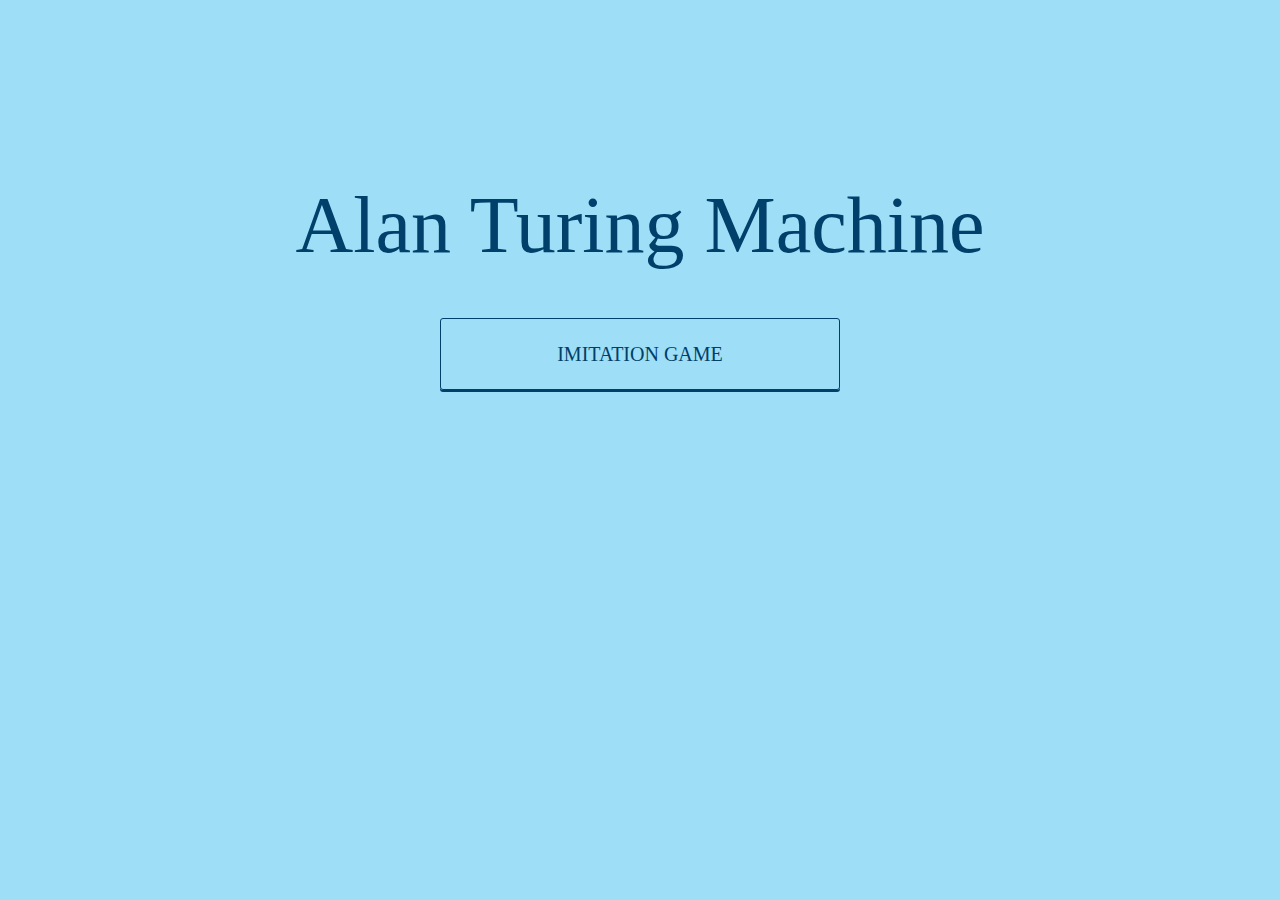
<file: index.html>
<!DOCTYPE html>
<html>
<head>
<link rel="stylesheet" type="text/css" href="css/pure.min.css">
<link rel="stylesheet" type="text/css" href="css/base.css">
<link rel="stylesheet" href="css/application.css">
  <title>Automata</title>
</head>

<body>
  <main class="home">
    <h1>Alan Turing Machine</h1>
    <a href="turing.html">Imitation Game</a>
  </main>
</body>
</html>
</file>
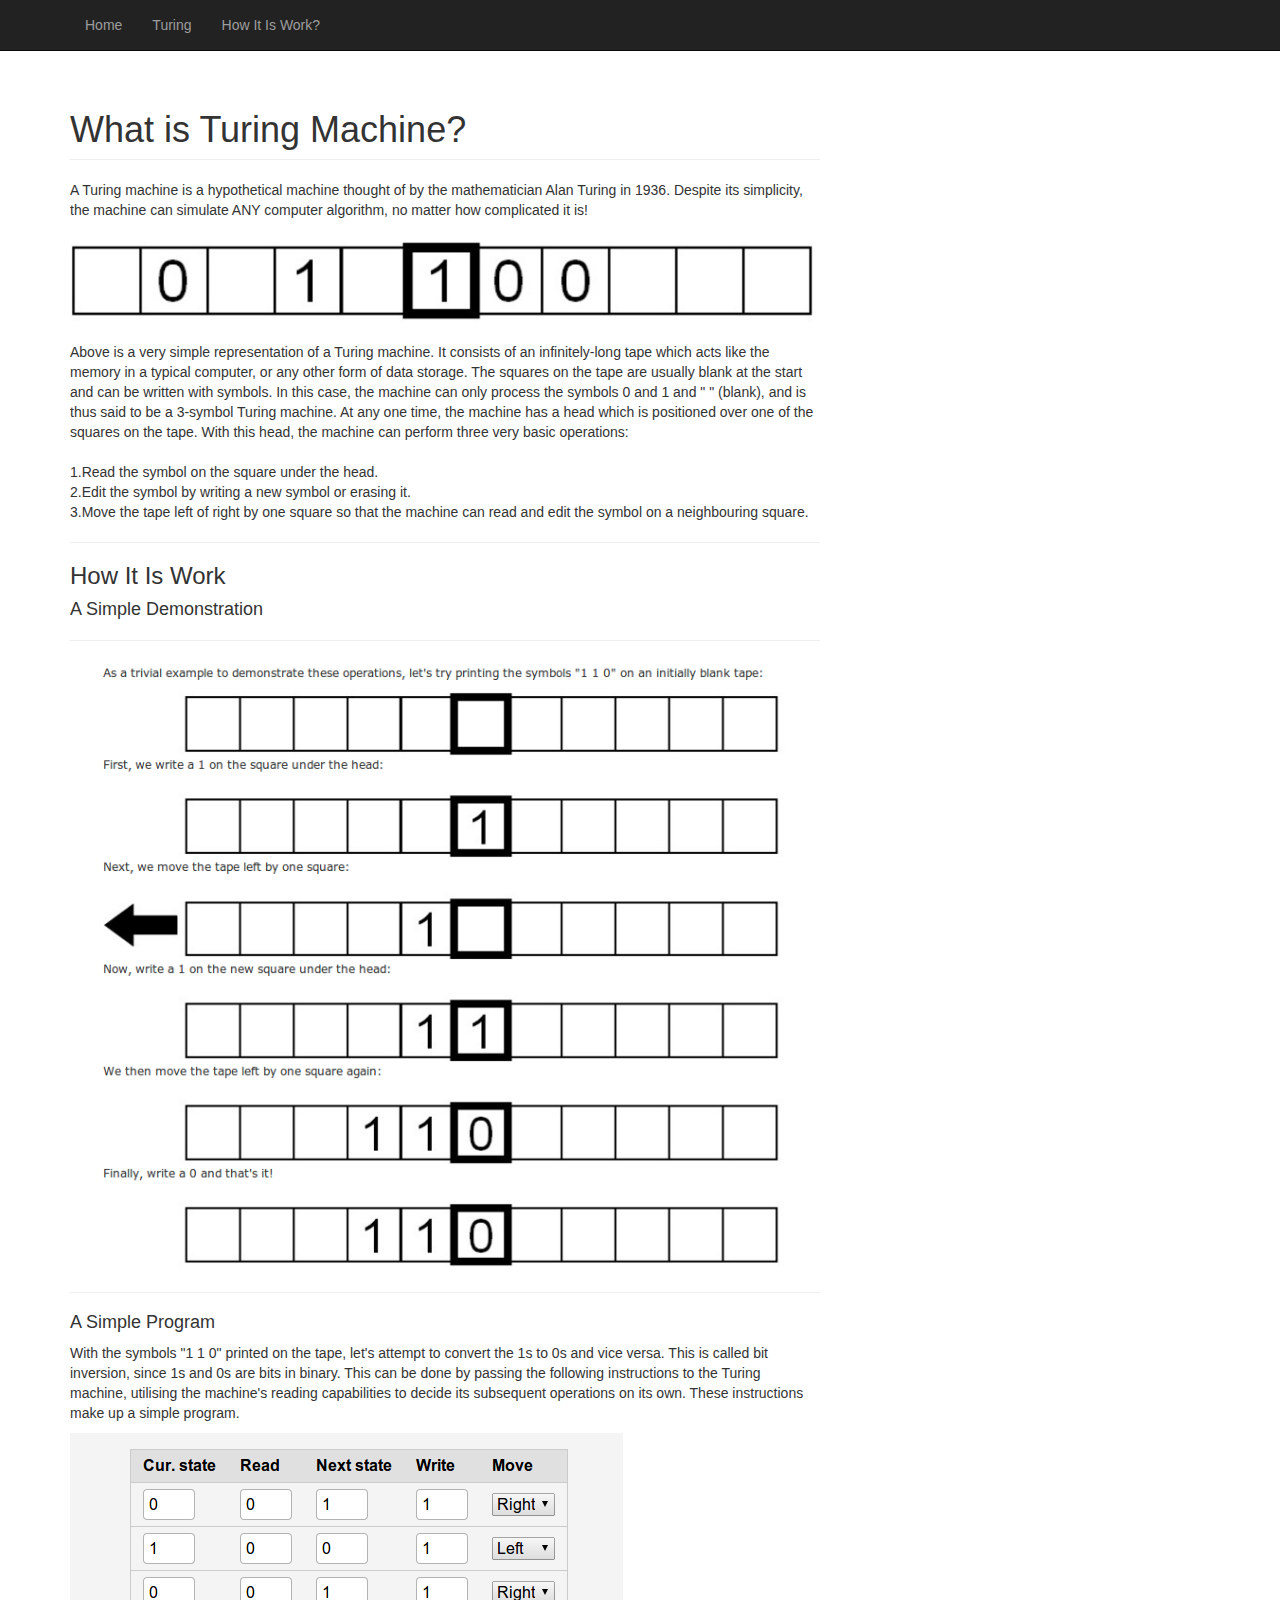
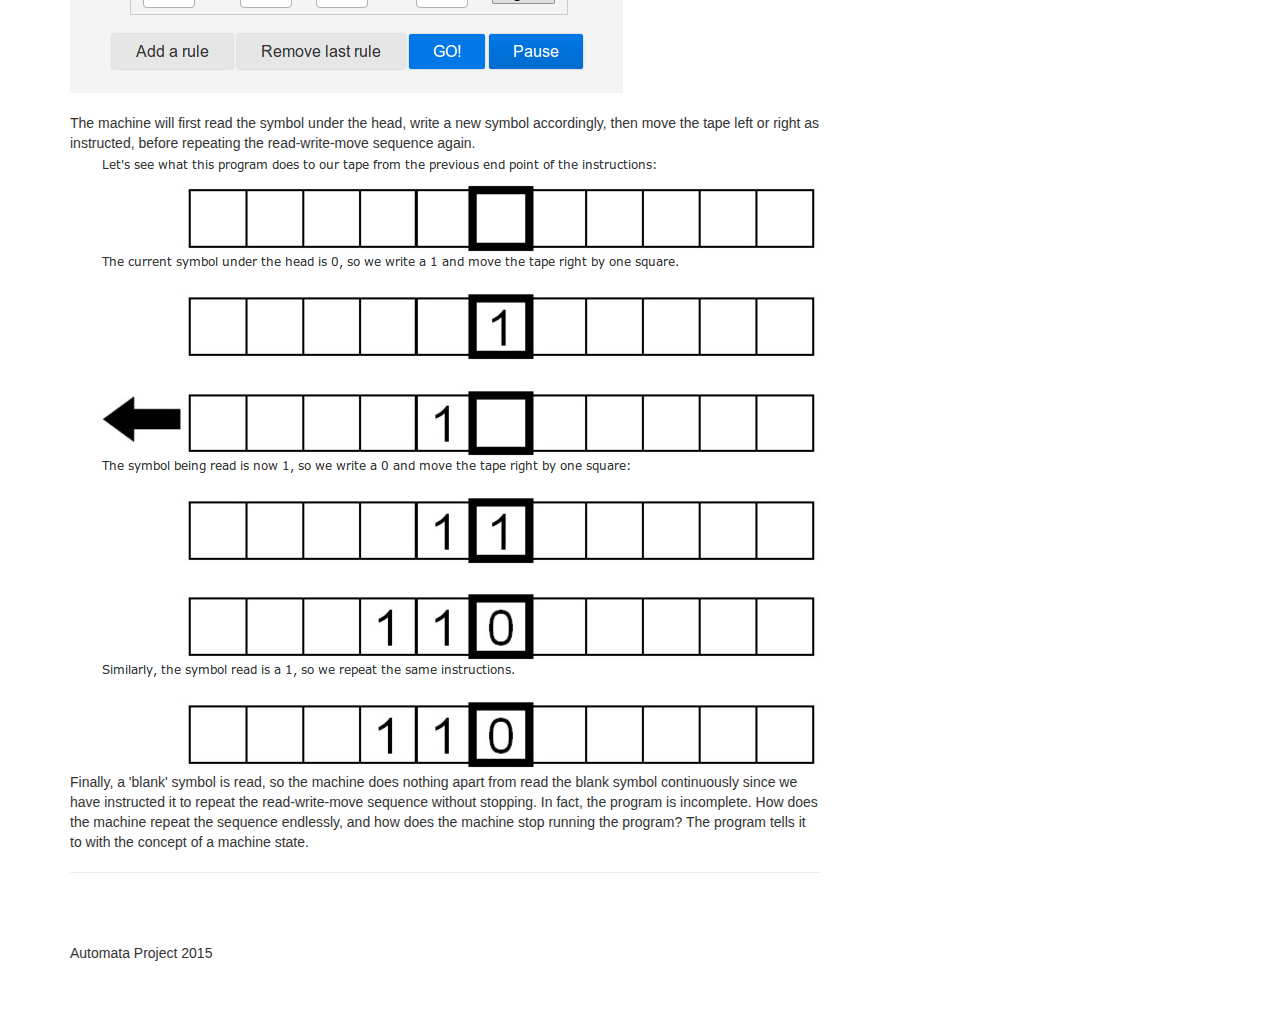
<file: document.html>
<!DOCTYPE html>
<html lang="en">
<head>
    <meta charset="utf-8">
    <meta http-equiv="X-UA-Compatible" content="IE=edge">
    <meta name="viewport" content="width=device-width, initial-scale=1">
    <meta name="description" content="">
    <meta name="author" content="">
    <title>Turing Machine</title>
    <link href="css/bootstrap.min.css" rel="stylesheet">
    <link href="css/blog-home.css" rel="stylesheet">
</head>

<body>

    <!-- Navigation -->
    <nav class="navbar navbar-inverse navbar-fixed-top" role="navigation">
        <div class="container">
            <!-- Collect the nav links, forms, and other content for toggling -->
            <div class="collapse navbar-collapse" id="bs-example-navbar-collapse-1">
                <ul class="nav navbar-nav">
                    <li>
                        <a href="index.html">Home</a>
                    </li>
                    <li>
                        <a href="turing.html">Turing</a>
                    </li>
                    <li>
                        <a href="document">How It Is Work?</a>
                    </li>
                </ul>
            </div>
        </div>
    </nav>
    <div class="container">

        <div class="row">

            <!-- Blog Entries Column -->
            <div class="col-md-8">

                <h1 class="page-header">
                 What is Turing Machine?
                </h1>
                <p>A Turing machine is a hypothetical machine thought of by the mathematician Alan Turing in 1936. Despite its simplicity, the machine can simulate ANY computer algorithm, no matter how complicated it is!
                    <br>
                    <br>
                    <img class="img-responsive" src="img/a1.png" alt=""><br>
                Above is a very simple representation of a Turing machine. It consists of an infinitely-long tape which acts like the memory in a typical computer, or any other form of data storage. The squares on the tape are usually blank at the start and can be written with symbols. In this case, the machine can only process the symbols 0 and 1 and " " (blank), and is thus said to be a 3-symbol Turing machine.

At any one time, the machine has a head which is positioned over one of the squares on the tape. With this head, the machine can perform three very basic operations:
<br>
<br>
1.Read the symbol on the square under the head.
<br>
2.Edit the symbol by writing a new symbol or erasing it.
<br>
3.Move the tape left of right by one square so that the machine can read and edit the symbol on a neighbouring square.</p>
                <hr>
                <h3>How It Is Work</h3>
                <h4>A Simple Demonstration<h4> 
                <hr>
                <img class="img-responsive" src="img/a2.png" alt="">
    
                <hr>
                <h4>A Simple Program </h4>
                    <p>With the symbols "1 1 0" printed on the tape, let's attempt to convert the 1s to 0s and vice versa. This is called bit inversion, since 1s and 0s are bits in binary. This can be done by passing the following instructions to the Turing machine, utilising the machine's reading capabilities to decide its subsequent operations on its own. These instructions make up a simple program.</p>
                <img class="img-responsive" src="img/a3.png" alt="">
                <br>
                The machine will first read the symbol under the head, write a new symbol accordingly, then move the tape left or right as instructed, before repeating the read-write-move sequence again.
                <br>
                <img class="img-reponsive" src="img/a4.png">
                <br>
                <p>Finally, a 'blank' symbol is read, so the machine does nothing apart from read the blank symbol continuously since we have instructed it to repeat the read-write-move sequence without stopping.

In fact, the program is incomplete. How does the machine repeat the sequence endlessly, and how does the machine stop running the program? The program tells it to with the concept of a machine state.</p>
                <hr>
            </div>

        </div>
         <footer>
            <div class="row">
                <div class="col-lg-12">
                    <p>Automata Project 2015</p>
                </div>
                <!-- /.col-lg-12 -->
            </div>
            <!-- /.row -->
        </footer>

    </div>
    <script src="js/jquery.js"></script>
    <script src="js/bootstrap.min.js"></script>

</body>

</html>
</file>
<file: css/base.css>
body{
	background: #F4F4F5;
}
.notnav{
	width: 80%;
	margin: 0 auto;
}
nav{
	color: #BBB;
	background: #111;
	padding: 10px 5%;
}
nav a{
	color: inherit;
	text-decoration: inherit;
}
nav span{
	padding: 10px;
}
nav span:hover{
	color: #E4E4E4;
	padding-bottom: 6px;
	border-bottom: 5px #059 solid;
	background: #09C;
}
input[type=text]{
	border-radius: 4px;
	border: 1px #B3B3B3 solid;
	padding: 5px;
}
</file>
<file: css/application.css>
*, *:before, *:after {
  -webkit-box-sizing: border-box;
  -moz-box-sizing: border-box;
  -o-box-sizing: border-box;
  -ms-box-sizing: border-box;
  box-sizing: border-box;
}

html {
  font-size: 62.5%;
  height: 100%;
}

body {
  height: 100%;
  background-color: #9EDEF6;
  border-top: 1px solid transparent;
}

.hidden {
  display: none;
}

h1 {
  font: normal 8rem/1 "Chelsea Market", "ChelseaMarket";
  color: #00406A;
  text-align: center;
  padding-top: 130px;
}

h2 {
  font: normal 3rem/1 "Open Sans Light", "OpenSansLight";
  color: #00406A;
  text-align: center;
  padding-bottom: 50px;
}

a {
  display: block;
  width: 400px;
  margin: 15px auto 0 auto;
  font: normal 2rem/1 "Open Sans Light", "OpenSansLight";
  color: #00406A;
  text-align: center;
  text-decoration: none;
  text-transform: uppercase;
  border: 1px solid #00406A;
  border-radius: 3px;
  padding: 25px;
  outline: none;
  box-shadow: 0 2px 0 0 #00406A;
  position: relative;
}

a:hover, 
a:focus {
  color: #ffffff;
  border-color: #ffffff;
  box-shadow: 0 2px 0 0 #ffffff;
}

a:active {
  top: 2px;
  box-shadow: none;
}

.button {
  vertical-align: top;
  font: normal 1.4rem/1 "Open Sans Light", "OpenSansLight";
  color: #00406A;
  text-transform: uppercase;
  background-color: transparent;
  border: 1px solid #00406A;
  box-shadow: 0 2px 0 0 #00406A;
  padding: 8px 12px;
  margin: 0;
  cursor: pointer;
  outline: none;
  position: relative;
}

.button:hover,
.button:focus {
  color: #ffffff;
  border-color: #ffffff;
  box-shadow: 0 2px 0 0 #ffffff;
}

.button:active {
  top: 2px;
  box-shadow: none !important;
}

#logo {
  position: absolute;
  top: 10px;
  left: 15px;
  z-index: 12;
  width: auto;
  font: normal 3rem/1 "Chelsea Market", "ChelseaMarket";
  color: #00406A;
  text-transform: none;
  outline: none;
  padding: 0;
  margin: 0;
  border: none;
  box-shadow: none;
}



/** PARSE PAGE **/
#container {
  position: absolute;
  top: 0;
  left: 0;
  right: 0;
  bottom: 0;
}

form {
  width: 450px;
  margin: 220px auto 0 auto;
  padding: 30px;
  border: 1px solid #00406A;
  border-radius: 3px;
  box-shadow: 0 2px 0 0 #00406A;
  position: relative;
  z-index: 10;
}

form label {
  display: inline-block;
  font: normal 1.4rem/1 "Open Sans Light", "OpenSansLight";
  color: #00406A;
  text-transform: uppercase;
  margin-right: 5px;
}

form input[type="text"] {
  font: normal 1.6rem "Consolas", "ConsolasRegular";
  color: #333333;
  padding: 7px 7px 6px 7px;
  background-color: #BEE5EF;
  border: 1px solid #00406A;
  margin: 0;
  outline: none;
}

form input[type="text"]:focus {
  background-color: #ffffff;
}

form .field.inline {
  display: inline-block;
  width: 319px;
}

form .field.inline input[type="text"] {
  width: 244px;
}

form .field.block {
  margin-bottom: 5px;
}

form .field.block label {
  display: block;
  font-size: 2rem;
  margin-bottom: 10px;
}

form .field.block input[type="text"] {
  width: 100%;
  font-size: 1.8rem;
  padding: 7px;
}

form.invalid {
  border-color: #600000;
  box-shadow: 0 2px 0 0 #600000;
}

form.invalid label {
  color: #600000;
}

form.invalid input[type="text"] {
  border-color: #600000;
}

form.invalid input[type="submit"] {
  color: #600000;
  border-color: #600000;
  box-shadow: 0 2px 0 0 #600000;
}

#actions {
  position: absolute;
  top: 10px;
  right: 10px;
  z-index: 10;
}

#string-input {
  width: auto;
  border: none;
  box-shadow: none;
  margin-top: 5px;
  padding: 0;
}

#string-input input[type="text"] {
  width: 274px;
}

#mover {
  position: absolute;
  top: 0;
  left: 0;
  z-index: 11;
  width: 35px;
  height: 35px;
  border: 2px solid #014421;
  border-radius: 50%;
  -webkit-transition: all 300ms ease;
  -moz-transition: all 300ms ease;
  -o-transition: all 300ms ease;
  -ms-transition: all 300ms ease;
  transition: all 300ms ease;
}

#input {
  position: absolute;
  top: 100px;
  right: 30px;
  font: bold 2rem/1 "Chelsea Market", "ChelseaMarket";
  color: #00406A;
}

#input.accepted {
  color: #014421;
}

#input.rejected {
  color: #A80000;
}



/** CONSTRUCT PAGE **/
.construct #string-input input[type="text"] {
  width: 189px;
}

#arena {
  position: absolute;
  top: 0;
  left: 0;
  right: 0;
  bottom: 0;
}

#prompt-transition-symbol {
  position: absolute;
  top: 100px;
  left: 100px;
  z-index: 15;
  width: 50px;
  margin: 0;
  padding: 0;
  background-color: #00406A;
  border-radius: 0;
  box-shadow: none;
}

#prompt-transition-symbol:before {
  content: "";
  position: absolute;
  left: -6px;
  top: 9px;
  border-right: 6px solid #00406A;
  border-top: 5px solid transparent;
  border-bottom: 5px solid transparent;
}

#prompt-transition-symbol input[type="text"] {
  width: 100%;
  font-size: 1.2rem;
  text-align: center;
  padding: 5px;
}

#context-menu {
  position: absolute;
  top: 100px;
  left: 100px;
  z-index: 15;
  width: 86px;
  background-color: #00406A;
  -webkit-transform: translateX(-50%);
}

#context-menu:before {
  content: "";
  position: absolute;
  top: -5px;
  left: 50%;
  border-bottom: 6px solid #00406A;
  border-left: 5px solid transparent;
  border-right: 5px solid transparent;
  margin-left: -5px;
}

#context-menu a {
  display: block;
  width: 100%;
  font: normal 1rem/1 "Open Sans Light", "OpenSansLight";
  color: #ffffff;
  text-align: center;
  text-decoration: none;
  text-transform: uppercase;
  border: none;
  border-bottom: 1px solid #ffffff;
  border-radius: 0;
  padding: 5px 0;
  margin: 0 0 -1px 0;
  box-shadow: none;
}

#context-menu li:last-of-type a {
  border-bottom: none;
  margin: 0;
}

#context-menu a:hover, 
#context-menu a:focus {
  background-color: #ffffff;
  color: #00406A;
}

#context-menu a:active {
  top: 0;
}
</file>
<file: css/pure.min.css>
/*!
Pure v0.2.1
Copyright 2013 Yahoo! Inc. All rights reserved.
Licensed under the BSD License.
https://github.com/yui/pure/blob/master/LICENSE.md
*/
/*!
normalize.css v1.1.2 | MIT License | git.io/normalize
Copyright (c) Nicolas Gallagher and Jonathan Neal
*/
/*! normalize.css v1.1.2 | MIT License | git.io/normalize */article,aside,details,figcaption,figure,footer,header,hgroup,main,nav,section,summary{display:block}audio,canvas,video{display:inline-block;*display:inline;*zoom:1}audio:not([controls]){display:none;height:0}[hidden]{display:none}html{font-size:100%;-ms-text-size-adjust:100%;-webkit-text-size-adjust:100%}html,button,input,select,textarea{font-family:sans-serif}body{margin:0}a:focus{outline:thin dotted}a:active,a:hover{outline:0}h1{font-size:2em;margin:.67em 0}h2{font-size:1.5em;margin:.83em 0}h3{font-size:1.17em;margin:1em 0}h4{font-size:1em;margin:1.33em 0}h5{font-size:.83em;margin:1.67em 0}h6{font-size:.67em;margin:2.33em 0}abbr[title]{border-bottom:1px dotted}b,strong{font-weight:700}blockquote{margin:1em 40px}dfn{font-style:italic}hr{-moz-box-sizing:content-box;box-sizing:content-box;height:0}mark{background:#ff0;color:#000}p,pre{margin:1em 0}code,kbd,pre,samp{font-family:monospace,serif;_font-family:'courier new',monospace;font-size:1em}pre{white-space:pre;white-space:pre-wrap;word-wrap:break-word}q{quotes:none}q:before,q:after{content:'';content:none}small{font-size:80%}sub,sup{font-size:75%;line-height:0;position:relative;vertical-align:baseline}sup{top:-.5em}sub{bottom:-.25em}dl,menu,ol,ul{margin:1em 0}dd{margin:0 0 0 40px}menu,ol,ul{padding:0 0 0 40px}nav ul,nav ol{list-style:none;list-style-image:none}img{border:0;-ms-interpolation-mode:bicubic}svg:not(:root){overflow:hidden}figure{margin:0}form{margin:0}fieldset{border:1px solid silver;margin:0 2px;padding:.35em .625em .75em}legend{border:0;padding:0;white-space:normal;*margin-left:-7px}button,input,select,textarea{font-size:100%;margin:0;vertical-align:baseline;*vertical-align:middle}button,input{line-height:normal}button,select{text-transform:none}button,html input[type=button],input[type=reset],input[type=submit]{-webkit-appearance:button;cursor:pointer;*overflow:visible}button[disabled],html input[disabled]{cursor:default}input[type=checkbox],input[type=radio]{box-sizing:border-box;padding:0;*height:13px;*width:13px}input[type=search]{-webkit-appearance:textfield;-moz-box-sizing:content-box;-webkit-box-sizing:content-box;box-sizing:content-box}input[type=search]::-webkit-search-cancel-button,input[type=search]::-webkit-search-decoration{-webkit-appearance:none}button::-moz-focus-inner,input::-moz-focus-inner{border:0;padding:0}textarea{overflow:auto;vertical-align:top}table{border-collapse:collapse;border-spacing:0}
.pure-button{display:inline-block;*display:inline;zoom:1;line-height:normal;white-space:nowrap;vertical-align:baseline;text-align:center;cursor:pointer;-webkit-user-drag:none;-webkit-user-select:none;-moz-user-select:none;-ms-user-select:none;user-select:none}.pure-button::-moz-focus-inner{padding:0;border:0}.pure-button{font-size:100%;*font-size:90%;*overflow:visible;padding:.5em 1.5em;color:#444;color:rgba(0,0,0,.8);*color:#444;border:1px solid #999;border:0 rgba(0,0,0,0);box-shadow:rgba(0,0,0,0.2) 0 0 3px 0;background-color:#E6E6E6;text-decoration:none;border-radius:2px;-webkit-font-smoothing:antialiased;-webkit-transition:.1s linear -webkit-box-shadow;-moz-transition:.1s linear -moz-box-shadow;-ms-transition:.1s linear box-shadow;-o-transition:.1s linear box-shadow;transition:.1s linear box-shadow}.pure-button-hover,.pure-button:hover,.pure-button:focus{filter:progid:DXImageTransform.Microsoft.gradient(startColorstr='#00000000', endColorstr='#1a000000', GradientType=0);background-image:-webkit-gradient(linear,0 0,0 100%,from(transparent),color-stop(40%,rgba(0,0,0,.05)),to(rgba(0,0,0,.1)));background-image:-webkit-linear-gradient(transparent,rgba(0,0,0,.05) 40%,rgba(0,0,0,.1));background-image:-moz-linear-gradient(top,rgba(0,0,0,.05) 0,rgba(0,0,0,.1));background-image:-ms-linear-gradient(transparent,rgba(0,0,0,.05) 40%,rgba(0,0,0,.1));background-image:-o-linear-gradient(transparent,rgba(0,0,0,.05) 40%,rgba(0,0,0,.1));background-image:linear-gradient(transparent,rgba(0,0,0,.05) 40%,rgba(0,0,0,.1))}.pure-button:focus{outline:0}.pure-button-active,.pure-button:active{box-shadow:0 0 0 1px rgba(0,0,0,.15) inset,0 0 6px rgba(0,0,0,.2) inset}.pure-button[disabled],.pure-button-disabled,.pure-button-disabled:hover,.pure-button-disabled:focus,.pure-button-disabled:active{border:0;background-image:none;filter:progid:DXImageTransform.Microsoft.gradient(enabled=false);filter:alpha(opacity=40);-khtml-opacity:.4;-moz-opacity:.4;opacity:.4;cursor:not-allowed;box-shadow:none}.pure-button-hidden{display:none}.pure-button::-moz-focus-inner{padding:0;border:0}.pure-button-primary,.pure-button-selected,a.pure-button-primary,a.pure-button-selected{background-color:#0078e7;color:#fff}
.pure-form{margin:0}.pure-form fieldset{border:1px solid silver;margin:0 2px;padding:.35em .625em .75em}.pure-form legend{border:0;padding:0;white-space:normal;*margin-left:-7px}.pure-form button,.pure-form input,.pure-form select,.pure-form textarea{font-size:100%;margin:0;vertical-align:baseline;*vertical-align:middle}.pure-form button,.pure-form input{line-height:normal}.pure-form button,.pure-form input[type=button],.pure-form input[type=reset],.pure-form input[type=submit]{-webkit-appearance:button;cursor:pointer;*overflow:visible}.pure-form button[disabled],.pure-form input[disabled]{cursor:default}.pure-form input[type=checkbox],.pure-form input[type=radio]{box-sizing:border-box;padding:0;*height:13px;*width:13px}.pure-form input[type=search]{-webkit-appearance:textfield;-moz-box-sizing:content-box;-webkit-box-sizing:content-box;box-sizing:content-box}.pure-form input[type=search]::-webkit-search-cancel-button,.pure-form input[type=search]::-webkit-search-decoration{-webkit-appearance:none}.pure-form button::-moz-focus-inner,.pure-form input::-moz-focus-inner{border:0;padding:0}.pure-form textarea{overflow:auto;vertical-align:top}.pure-form input[type=text],.pure-form input[type=password],.pure-form input[type=email],.pure-form input[type=url],.pure-form input[type=date],.pure-form input[type=month],.pure-form input[type=time],.pure-form input[type=datetime],.pure-form input[type=datetime-local],.pure-form input[type=week],.pure-form input[type=number],.pure-form input[type=search],.pure-form input[type=tel],.pure-form input[type=color],.pure-form select,.pure-form textarea{padding:.5em .6em;display:inline-block;border:1px solid #ccc;font-size:.8em;box-shadow:inset 0 1px 3px #ddd;border-radius:4px;-webkit-transition:.3s linear border;-moz-transition:.3s linear border;-ms-transition:.3s linear border;-o-transition:.3s linear border;transition:.3s linear border;-webkit-box-sizing:border-box;-moz-box-sizing:border-box;box-sizing:border-box;-webkit-font-smoothing:antialiased}.pure-form input[type=text]:focus,.pure-form input[type=password]:focus,.pure-form input[type=email]:focus,.pure-form input[type=url]:focus,.pure-form input[type=date]:focus,.pure-form input[type=month]:focus,.pure-form input[type=time]:focus,.pure-form input[type=datetime]:focus,.pure-form input[type=datetime-local]:focus,.pure-form input[type=week]:focus,.pure-form input[type=number]:focus,.pure-form input[type=search]:focus,.pure-form input[type=tel]:focus,.pure-form input[type=color]:focus,.pure-form select:focus,.pure-form textarea:focus{outline:0;outline:thin dotted \9;border-color:#129FEA}.pure-form input[type=file]:focus,.pure-form input[type=radio]:focus,.pure-form input[type=checkbox]:focus{outline:thin dotted #333;outline:1px auto #129FEA}.pure-form .pure-checkbox,.pure-form .pure-radio{margin:.5em 0;display:block}.pure-form input[type=text][disabled],.pure-form input[type=password][disabled],.pure-form input[type=email][disabled],.pure-form input[type=url][disabled],.pure-form input[type=date][disabled],.pure-form input[type=month][disabled],.pure-form input[type=time][disabled],.pure-form input[type=datetime][disabled],.pure-form input[type=datetime-local][disabled],.pure-form input[type=week][disabled],.pure-form input[type=number][disabled],.pure-form input[type=search][disabled],.pure-form input[type=tel][disabled],.pure-form input[type=color][disabled],.pure-form select[disabled],.pure-form textarea[disabled]{cursor:not-allowed;background-color:#eaeded;color:#cad2d3}.pure-form input[readonly],.pure-form select[readonly],.pure-form textarea[readonly],.pure-form input[readonly]:focus,.pure-form select[readonly]:focus,.pure-form textarea[readonly]:focus{background:#eee;color:#777;border-color:#ccc}.pure-form input:focus:invalid,.pure-form textarea:focus:invalid,.pure-form select:focus:invalid{color:#b94a48;border:1px solid #ee5f5b}.pure-form input:focus:invalid:focus,.pure-form textarea:focus:invalid:focus,.pure-form select:focus:invalid:focus{border-color:#e9322d}.pure-form input[type=file]:focus:invalid:focus,.pure-form input[type=radio]:focus:invalid:focus,.pure-form input[type=checkbox]:focus:invalid:focus{outline-color:#e9322d}.pure-form select{border:1px solid #ccc;background-color:#fff}.pure-form select[multiple]{height:auto}.pure-form label{margin:.5em 0 .2em;font-size:90%}.pure-form fieldset{margin:0;padding:.35em 0 .75em;border:0}.pure-form legend{display:block;width:100%;padding:.3em 0;margin-bottom:.3em;font-size:125%;color:#333;border-bottom:1px solid #e5e5e5}.pure-form-stacked input[type=text],.pure-form-stacked input[type=password],.pure-form-stacked input[type=email],.pure-form-stacked input[type=url],.pure-form-stacked input[type=date],.pure-form-stacked input[type=month],.pure-form-stacked input[type=time],.pure-form-stacked input[type=datetime],.pure-form-stacked input[type=datetime-local],.pure-form-stacked input[type=week],.pure-form-stacked input[type=number],.pure-form-stacked input[type=search],.pure-form-stacked input[type=tel],.pure-form-stacked input[type=color],.pure-form-stacked select,.pure-form-stacked label,.pure-form-stacked textarea{display:block;margin:.25em 0}.pure-form-aligned input,.pure-form-aligned textarea,.pure-form-aligned select,.pure-form-aligned .pure-help-inline,.pure-form-message-inline{display:inline-block;*display:inline;*zoom:1;vertical-align:middle}.pure-form-aligned .pure-control-group{margin-bottom:.5em}.pure-form-aligned .pure-control-group label{text-align:right;display:inline-block;vertical-align:middle;width:10em;margin:0 1em 0 0}.pure-form-aligned .pure-controls{margin:1.5em 0 0 10em}.pure-form input.pure-input-rounded,.pure-form .pure-input-rounded{border-radius:2em;padding:.5em 1em}.pure-form .pure-group fieldset{margin-bottom:10px}.pure-form .pure-group input{display:block;padding:10px;margin:0;border-radius:0;position:relative;top:-1px}.pure-form .pure-group input:focus{z-index:2}.pure-form .pure-group input:first-child{top:1px;border-radius:4px 4px 0 0}.pure-form .pure-group input:last-child{top:-2px;border-radius:0 0 4px 4px}.pure-form .pure-group button{margin:.35em 0}.pure-form .pure-input-1{width:100%}.pure-form .pure-input-2-3{width:66%}.pure-form .pure-input-1-2{width:50%}.pure-form .pure-input-1-3{width:33%}.pure-form .pure-input-1-4{width:25%}.pure-form .pure-help-inline,.pure-form-message-inline{display:inline-block;padding-left:.3em;color:#666;vertical-align:middle;font-size:90%}.pure-form-message{display:block;color:#666;font-size:90%}@media only screen and (max-width :480px){.pure-form button[type=submit]{margin:.7em 0 0}.pure-form input[type=text],.pure-form input[type=password],.pure-form input[type=email],.pure-form input[type=url],.pure-form input[type=date],.pure-form input[type=month],.pure-form input[type=time],.pure-form input[type=datetime],.pure-form input[type=datetime-local],.pure-form input[type=week],.pure-form input[type=number],.pure-form input[type=search],.pure-form input[type=tel],.pure-form input[type=color],.pure-form label{margin-bottom:.3em;display:block}.pure-group input[type=text],.pure-group input[type=password],.pure-group input[type=email],.pure-group input[type=url],.pure-group input[type=date],.pure-group input[type=month],.pure-group input[type=time],.pure-group input[type=datetime],.pure-group input[type=datetime-local],.pure-group input[type=week],.pure-group input[type=number],.pure-group input[type=search],.pure-group input[type=tel],.pure-group input[type=color]{margin-bottom:0}.pure-form-aligned .pure-control-group label{margin-bottom:.3em;text-align:left;display:block;width:100%}.pure-form-aligned .pure-controls{margin:1.5em 0 0}.pure-form .pure-help-inline,.pure-form-message-inline,.pure-form-message{display:block;font-size:80%;padding:.2em 0 .8em}}
.pure-g{letter-spacing:-.31em;*letter-spacing:normal;*word-spacing:-.43em;text-rendering:optimizespeed}.opera-only :-o-prefocus,.pure-g{word-spacing:-.43em}.pure-u{display:inline-block;*display:inline;zoom:1;letter-spacing:normal;word-spacing:normal;vertical-align:top;text-rendering:auto}.pure-u-1,.pure-u-1-2,.pure-u-1-3,.pure-u-2-3,.pure-u-1-4,.pure-u-3-4,.pure-u-1-5,.pure-u-2-5,.pure-u-3-5,.pure-u-4-5,.pure-u-1-6,.pure-u-5-6,.pure-u-1-8,.pure-u-3-8,.pure-u-5-8,.pure-u-7-8,.pure-u-1-12,.pure-u-5-12,.pure-u-7-12,.pure-u-11-12,.pure-u-1-24,.pure-u-5-24,.pure-u-7-24,.pure-u-11-24,.pure-u-13-24,.pure-u-17-24,.pure-u-19-24,.pure-u-23-24{display:inline-block;*display:inline;zoom:1;letter-spacing:normal;word-spacing:normal;vertical-align:top;text-rendering:auto}.pure-u-1{width:100%}.pure-u-1-2{width:50%}.pure-u-1-3{width:33.33333%}.pure-u-2-3{width:66.66666%}.pure-u-1-4{width:25%}.pure-u-3-4{width:75%}.pure-u-1-5{width:20%}.pure-u-2-5{width:40%}.pure-u-3-5{width:60%}.pure-u-4-5{width:80%}.pure-u-1-6{width:16.666%}.pure-u-5-6{width:83.33%}.pure-u-1-8{width:12.5%}.pure-u-3-8{width:37.5%}.pure-u-5-8{width:62.5%}.pure-u-7-8{width:87.5%}.pure-u-1-12{width:8.3333%}.pure-u-5-12{width:41.6666%}.pure-u-7-12{width:58.3333%}.pure-u-11-12{width:91.6666%}.pure-u-1-24{width:4.1666%}.pure-u-5-24{width:20.8333%}.pure-u-7-24{width:29.1666%}.pure-u-11-24{width:45.8333%}.pure-u-13-24{width:54.1666%}.pure-u-17-24{width:70.8333%}.pure-u-19-24{width:79.1666%}.pure-u-23-24{width:95.8333%}.pure-g-r{letter-spacing:-.31em;*letter-spacing:normal;*word-spacing:-.43em}.opera-only :-o-prefocus,.pure-g-r{word-spacing:-.43em}.pure-g-r img{max-width:100%}@media (min-width:980px){.pure-visible-phone{display:none}.pure-visible-tablet{display:none}.pure-hidden-desktop{display:none}}@media (max-width:480px){.pure-g-r>.pure-u,.pure-g-r>[class *="pure-u-"]{width:100%}}@media (max-width:767px){.pure-g-r>.pure-u,.pure-g-r>[class *="pure-u-"]{width:100%}.pure-hidden-phone{display:none}.pure-visible-desktop{display:none}}@media (min-width:768px) and (max-width:979px){.pure-hidden-tablet{display:none}.pure-visible-desktop{display:none}}
.pure-menu ul{position:absolute;visibility:hidden}.pure-menu.pure-menu-open{visibility:visible;z-index:2;width:100%}.pure-menu ul{left:-10000px;list-style:none;margin:0;padding:0;top:-10000px;z-index:1}.pure-menu>ul{position:relative}.pure-menu-open>ul{left:0;top:0;visibility:visible}.pure-menu-open>ul:focus{outline:0}.pure-menu li{position:relative}.pure-menu a,.pure-menu .pure-menu-heading{display:block;color:inherit;line-height:1.5em;padding:5px 20px;text-decoration:none;white-space:nowrap}.pure-menu.pure-menu-horizontal>.pure-menu-heading{display:inline-block;*display:inline;zoom:1;margin:0;vertical-align:middle}.pure-menu.pure-menu-horizontal>ul{display:inline-block;*display:inline;zoom:1;vertical-align:middle;height:2.4em}.pure-menu li a{padding:5px 20px}.pure-menu-can-have-children>.pure-menu-label:after{content:'\25B8';float:right;font-family:'Lucida Grande','Lucida Sans Unicode','DejaVu Sans',sans-serif;margin-right:-20px;margin-top:-1px}.pure-menu-can-have-children>.pure-menu-label{padding-right:30px}.pure-menu-separator{background-color:#dfdfdf;display:block;height:1px;font-size:0;margin:7px 2px;overflow:hidden}.pure-menu-hidden{display:none}.pure-menu-fixed{position:fixed;top:0;left:0;width:100%}.pure-menu-horizontal li{display:inline-block;*display:inline;zoom:1;vertical-align:middle}.pure-menu-horizontal li li{display:block}.pure-menu-horizontal>.pure-menu-children>.pure-menu-can-have-children>.pure-menu-label:after{content:"\25BE"}.pure-menu-horizontal>.pure-menu-children>.pure-menu-can-have-children>.pure-menu-label{padding-right:30px}.pure-menu-horizontal li.pure-menu-separator{height:50%;width:1px;margin:0 7px}.pure-menu-horizontal li li.pure-menu-separator{height:1px;width:auto;margin:7px 2px}.pure-menu.pure-menu-open,.pure-menu.pure-menu-horizontal li .pure-menu-children{background:#fff;border:1px solid #b7b7b7}.pure-menu.pure-menu-horizontal,.pure-menu.pure-menu-horizontal .pure-menu-heading{border:0}.pure-menu a{border:1px solid transparent;border-left:0;border-right:0}.pure-menu a,.pure-menu .pure-menu-can-have-children>li:after{color:#777}.pure-menu .pure-menu-can-have-children>li:hover:after{color:#fff}.pure-menu .pure-menu-open{background:#dedede}.pure-menu li a:hover,.pure-menu li a:focus{background:#eee}.pure-menu li.pure-menu-disabled a:hover,.pure-menu li.pure-menu-disabled a:focus{background:#fff;color:#bfbfbf}.pure-menu .pure-menu-disabled>a{background-image:none;border-color:transparent;cursor:default}.pure-menu .pure-menu-disabled>a,.pure-menu .pure-menu-can-have-children.pure-menu-disabled>a:after{color:#bfbfbf}.pure-menu .pure-menu-heading{color:#565d64;text-transform:uppercase;font-size:90%;margin-top:.5em;border-bottom-width:1px;border-bottom-style:solid;border-bottom-color:#dfdfdf}.pure-menu .pure-menu-selected a{color:#000}.pure-menu.pure-menu-open.pure-menu-fixed{border:0;border-bottom:1px solid #b7b7b7}.pure-paginator{letter-spacing:-.31em;*letter-spacing:normal;*word-spacing:-.43em;text-rendering:optimizespeed;list-style:none;margin:0;padding:0}.opera-only :-o-prefocus,.pure-paginator{word-spacing:-.43em}.pure-paginator li{display:inline-block;*display:inline;zoom:1;letter-spacing:normal;word-spacing:normal;vertical-align:top;text-rendering:auto}.pure-paginator .pure-button{border-radius:0;padding:.8em 1.4em;vertical-align:top;height:1.1em}.pure-paginator .pure-button:focus,.pure-paginator .pure-button:active{outline-style:none}.pure-paginator .prev,.pure-paginator .next{color:#C0C1C3;text-shadow:0 -1px 0 rgba(0,0,0,.45)}.pure-paginator .prev{border-radius:2px 0 0 2px}.pure-paginator .next{border-radius:0 2px 2px 0}@media (max-width:480px){.pure-menu-horizontal{width:100%}.pure-menu-children li{display:block;border-bottom:1px solid #000}}
.pure-table{border-collapse:collapse;border-spacing:0;empty-cells:show;border:1px solid #cbcbcb}.pure-table caption{color:#000;font:italic 85%/1 arial,sans-serif;padding:1em 0;text-align:center}.pure-table td,.pure-table th{border-left:1px solid #cbcbcb;border-width:0 0 0 1px;font-size:inherit;margin:0;overflow:visible;padding:6px 12px}.pure-table td:first-child,.pure-table th:first-child{border-left-width:0}.pure-table thead{background:#e0e0e0;color:#000;text-align:left;vertical-align:bottom}.pure-table td{background-color:transparent}.pure-table-odd td{background-color:#f2f2f2}.pure-table-striped tr:nth-child(2n-1) td{background-color:#f2f2f2}.pure-table-bordered td{border-bottom:1px solid #cbcbcb}.pure-table-bordered tbody>tr:last-child td,.pure-table-horizontal tbody>tr:last-child td{border-bottom-width:0}.pure-table-horizontal td,.pure-table-horizontal th{border-width:0 0 1px;border-bottom:1px solid #cbcbcb}.pure-table-horizontal tbody>tr:last-child td{border-bottom-width:0}
</file>
<file: css/blog-home.css>
/*!
 * Start Bootstrap - Blog Home HTML Template (http://startbootstrap.com)
 * Code licensed under the Apache License v2.0.
 * For details, see http://www.apache.org/licenses/LICENSE-2.0.
 */

body {
    padding-top: 70px; /* Required padding for .navbar-fixed-top. Remove if using .navbar-static-top. Change if height of navigation changes. */
}

footer {
    margin: 50px 0;
}
</file>
